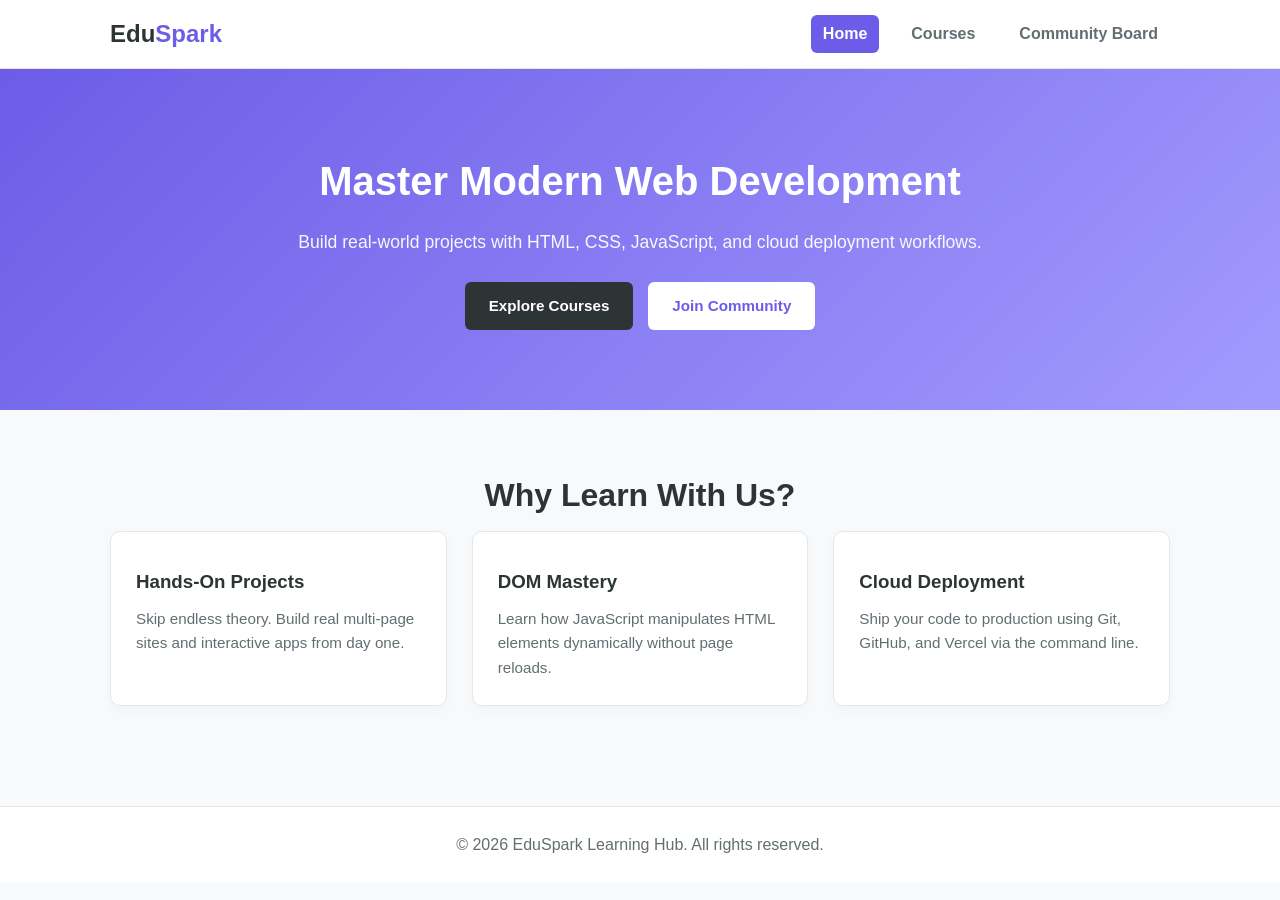
<file: index.html>
<!DOCTYPE html>
<html lang="en">
<head>
    <meta charset="UTF-8">
    <meta name="viewport" content="width=device-width, initial-scale=1.0">
    <title>EduSpark Hub | Home</title>
    <link rel="stylesheet" href="style.css">
</head>
<body>

    <header>
        <div class="nav-container">
            <a href="index.html" class="logo">Edu<span>Spark</span></a>
            <nav>
                <a href="index.html" class="active">Home</a>
                <a href="courses.html">Courses</a>
                <a href="contact.html">Community Board</a>
            </nav>
        </div>
    </header>

    <section class="hero">
        <div class="hero-content">
            <h1>Master Modern Web Development</h1>
            <p>Build real-world projects with HTML, CSS, JavaScript, and cloud deployment workflows.</p>
            <div class="hero-btns">
                <a href="courses.html" class="btn-primary">Explore Courses</a>
                <a href="contact.html" class="btn-secondary">Join Community</a>
            </div>
        </div>
    </section>

    <section class="section">
        <h2 class="section-title">Why Learn With Us?</h2>
        <div class="grid-3">
            <div class="card">
                <h3>Hands-On Projects</h3>
                <p>Skip endless theory. Build real multi-page sites and interactive apps from day one.</p>
            </div>
            <div class="card">
                <h3>DOM Mastery</h3>
                <p>Learn how JavaScript manipulates HTML elements dynamically without page reloads.</p>
            </div>
            <div class="card">
                <h3>Cloud Deployment</h3>
                <p>Ship your code to production using Git, GitHub, and Vercel via the command line.</p>
            </div>
        </div>
    </section>

    <footer>
        <p>&copy; 2026 EduSpark Learning Hub. All rights reserved.</p>
    </footer>

</body>
</html>
</file>
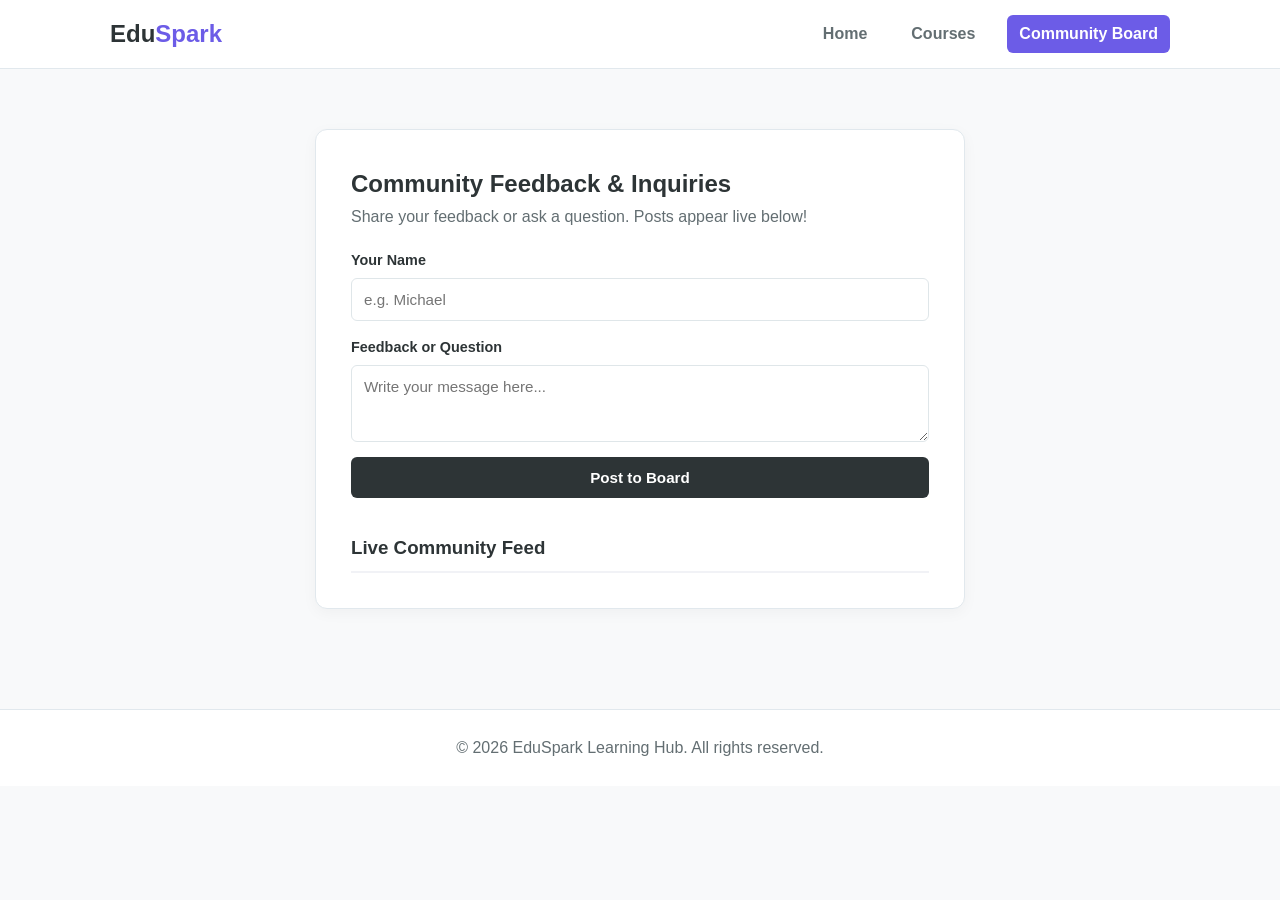
<file: contact.html>
<!DOCTYPE html>
<html lang="en">
<head>
    <meta charset="UTF-8">
    <meta name="viewport" content="width=device-width, initial-scale=1.0">
    <title>EduSpark Hub | Community Board</title>
    <link rel="stylesheet" href="style.css">
</head>
<body>

    <header>
        <div class="nav-container">
            <a href="index.html" class="logo">Edu<span>Spark</span></a>
            <nav>
                <a href="index.html">Home</a>
                <a href="courses.html">Courses</a>
                <a href="contact.html" class="active">Community Board</a>
            </nav>
        </div>
    </header>

    <section class="section">
        <div class="board-wrapper">
            <h2>Community Feedback & Inquiries</h2>
            <p class="section-subtitle" style="text-align:left; margin-bottom:20px;">
                Share your feedback or ask a question. Posts appear live below!
            </p>

            <form id="feedbackForm" class="feedback-form">
                <div class="form-group">
                    <label for="nameField">Your Name</label>
                    <input type="text" id="nameField" placeholder="e.g. Michael">
                </div>
                <div class="form-group">
                    <label for="msgField">Feedback or Question</label>
                    <textarea id="msgField" rows="3" placeholder="Write your message here..."></textarea>
                </div>
                <button type="submit" class="btn-primary" style="width:100%;">Post to Board</button>
            </form>

            <!-- Dynamic DOM Target Container -->
            <div id="messageBoard" class="message-board">
                <h3>Live Community Feed</h3>
                <!-- Dynamic cards inject here -->
            </div>
        </div>
    </section>

    <footer>
        <p>&copy; 2026 EduSpark Learning Hub. All rights reserved.</p>
    </footer>

    <!-- External JS File -->
    <script src="app.js"></script>
</body>
</html>
</file>
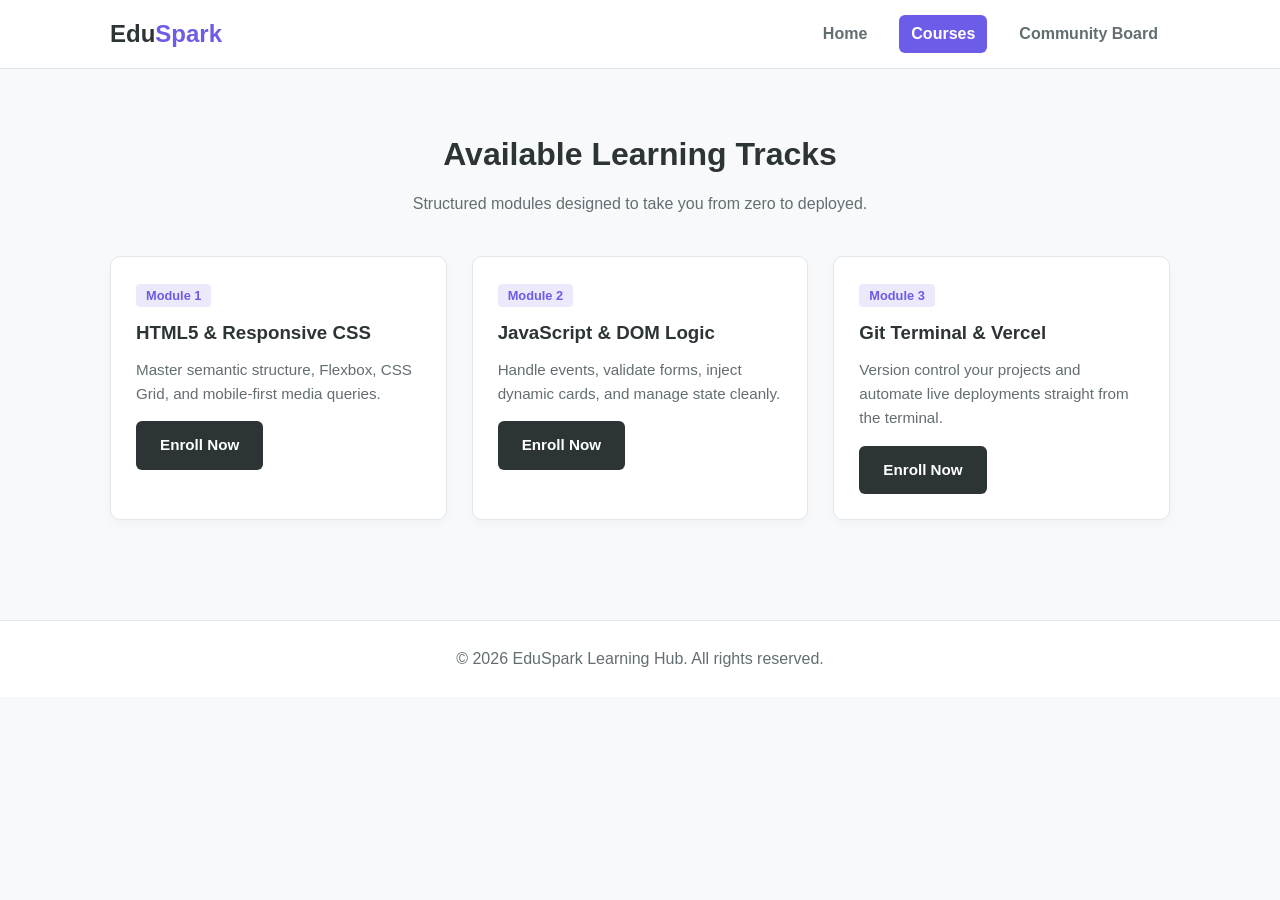
<file: courses.html>
<!DOCTYPE html>
<html lang="en">
<head>
    <meta charset="UTF-8">
    <meta name="viewport" content="width=device-width, initial-scale=1.0">
    <title>EduSpark Hub | Courses</title>
    <link rel="stylesheet" href="style.css">
</head>
<body>

    <header>
        <div class="nav-container">
            <a href="index.html" class="logo">Edu<span>Spark</span></a>
            <nav>
                <a href="index.html">Home</a>
                <a href="courses.html" class="active">Courses</a>
                <a href="contact.html">Community Board</a>
            </nav>
        </div>
    </header>

    <section class="section">
        <h2 class="section-title">Available Learning Tracks</h2>
        <p class="section-subtitle">Structured modules designed to take you from zero to deployed.</p>

        <div class="grid-3">
            <div class="card">
                <span class="badge">Module 1</span>
                <h3>HTML5 & Responsive CSS</h3>
                <p>Master semantic structure, Flexbox, CSS Grid, and mobile-first media queries.</p>
                <a href="contact.html" class="btn-primary" style="display:inline-block; margin-top:15px;">Enroll Now</a>
            </div>

            <div class="card">
                <span class="badge">Module 2</span>
                <h3>JavaScript & DOM Logic</h3>
                <p>Handle events, validate forms, inject dynamic cards, and manage state cleanly.</p>
                <a href="contact.html" class="btn-primary" style="display:inline-block; margin-top:15px;">Enroll Now</a>
            </div>

            <div class="card">
                <span class="badge">Module 3</span>
                <h3>Git Terminal & Vercel</h3>
                <p>Version control your projects and automate live deployments straight from the terminal.</p>
                <a href="contact.html" class="btn-primary" style="display:inline-block; margin-top:15px;">Enroll Now</a>
            </div>
        </div>
    </section>

    <footer>
        <p>&copy; 2026 EduSpark Learning Hub. All rights reserved.</p>
    </footer>

</body>
</html>
</file>
<file: style.css>
* {
    box-sizing: border-box;
    margin: 0;
    padding: 0;
    font-family: 'Segoe UI', Tahoma, Geneva, Verdana, sans-serif;
}

body {
    background-color: #f8f9fa;
    color: #2d3436;
    line-height: 1.6;
}

/* Navigation */
header {
    background: #ffffff;
    border-bottom: 1px solid #e1e8ed;
    position: sticky;
    top: 0;
    z-index: 100;
}

.nav-container {
    max-width: 1100px;
    margin: 0 auto;
    padding: 15px 20px;
    display: flex;
    justify-content: space-between;
    align-items: center;
}

.logo {
    font-size: 1.5rem;
    font-weight: 800;
    text-decoration: none;
    color: #2d3436;
}

.logo span {
    color: #6c5ce7;
}

nav {
    display: flex;
    gap: 20px;
}

nav a {
    text-decoration: none;
    color: #636e72;
    font-weight: 600;
    padding: 6px 12px;
    border-radius: 6px;
    transition: all 0.2s;
}

nav a:hover,
nav a.active {
    background: #6c5ce7;
    color: #ffffff;
}

/* Hero Section */
.hero {
    background: linear-gradient(135deg, #6c5ce7, #a29bfe);
    color: #ffffff;
    text-align: center;
    padding: 80px 20px;
}

.hero-content {
    max-width: 700px;
    margin: 0 auto;
}

.hero h1 {
    font-size: 2.5rem;
    margin-bottom: 15px;
}

.hero p {
    font-size: 1.1rem;
    margin-bottom: 25px;
    opacity: 0.95;
}

.hero-btns {
    display: flex;
    justify-content: center;
    gap: 15px;
}

/* Buttons */
.btn-primary {
    background: #2d3436;
    color: #ffffff;
    padding: 12px 24px;
    border: none;
    border-radius: 6px;
    font-weight: bold;
    text-decoration: none;
    cursor: pointer;
    font-size: 0.95rem;
}

.btn-primary:hover {
    background: #1e272e;
}

.btn-secondary {
    background: #ffffff;
    color: #6c5ce7;
    padding: 12px 24px;
    border-radius: 6px;
    font-weight: bold;
    text-decoration: none;
    font-size: 0.95rem;
}

/* Sections & Grid */
.section {
    max-width: 1100px;
    margin: 0 auto;
    padding: 60px 20px;
}

.section-title {
    text-align: center;
    font-size: 2rem;
    margin-bottom: 10px;
}

.section-subtitle {
    text-align: center;
    color: #636e72;
    margin-bottom: 40px;
}

.grid-3 {
    display: grid;
    grid-template-columns: repeat(3, 1fr);
    gap: 25px;
}

.card {
    background: #ffffff;
    padding: 25px;
    border-radius: 10px;
    border: 1px solid #e1e8ed;
    box-shadow: 0 4px 12px rgba(0,0,0,0.03);
}

.card h3 {
    margin: 10px 0;
    color: #2d3436;
}

.card p {
    color: #636e72;
    font-size: 0.95rem;
}

.badge {
    background: #ece9fc;
    color: #6c5ce7;
    padding: 4px 10px;
    border-radius: 4px;
    font-size: 0.8rem;
    font-weight: bold;
}

/* Community Feedback Board */
.board-wrapper {
    max-width: 650px;
    margin: 0 auto;
    background: #ffffff;
    padding: 35px;
    border-radius: 12px;
    border: 1px solid #e1e8ed;
    box-shadow: 0 4px 15px rgba(0,0,0,0.04);
}

.feedback-form {
    display: flex;
    flex-direction: column;
    gap: 15px;
}

.form-group {
    display: flex;
    flex-direction: column;
    gap: 6px;
}

label {
    font-weight: 600;
    font-size: 0.9rem;
}

input, textarea {
    padding: 12px;
    border: 1px solid #dfe6e9;
    border-radius: 6px;
    font-size: 0.95rem;
    outline: none;
}

input:focus, textarea:focus {
    border-color: #6c5ce7;
}

.message-board {
    margin-top: 35px;
    display: flex;
    flex-direction: column;
    gap: 15px;
}

.message-board h3 {
    border-bottom: 2px solid #f1f2f6;
    padding-bottom: 8px;
}

.msg-card {
    background: #f8f9fa;
    padding: 15px;
    border-radius: 8px;
    border: 1px solid #e1e8ed;
    border-left: 4px solid #6c5ce7;
}

.msg-card-header {
    display: flex;
    justify-content: space-between;
    align-items: center;
    margin-bottom: 6px;
}

.msg-card h4 {
    color: #6c5ce7;
    font-size: 1rem;
}

.delete-btn {
    background: #ff7675;
    color: #ffffff;
    border: none;
    padding: 4px 10px;
    border-radius: 4px;
    font-size: 0.75rem;
    font-weight: bold;
    cursor: pointer;
}

.delete-btn:hover {
    background: #d63031;
}

footer {
    text-align: center;
    padding: 25px;
    color: #636e72;
    border-top: 1px solid #e1e8ed;
    background: #ffffff;
    margin-top: 40px;
}

/* Responsive Media Query */
@media (max-width: 768px) {
    .nav-container {
        flex-direction: column;
        gap: 12px;
    }

    .grid-3 {
        grid-template-columns: 1fr;
    }

    .hero h1 {
        font-size: 2rem;
    }

    .hero-btns {
        flex-direction: column;
    }
}
</file>
